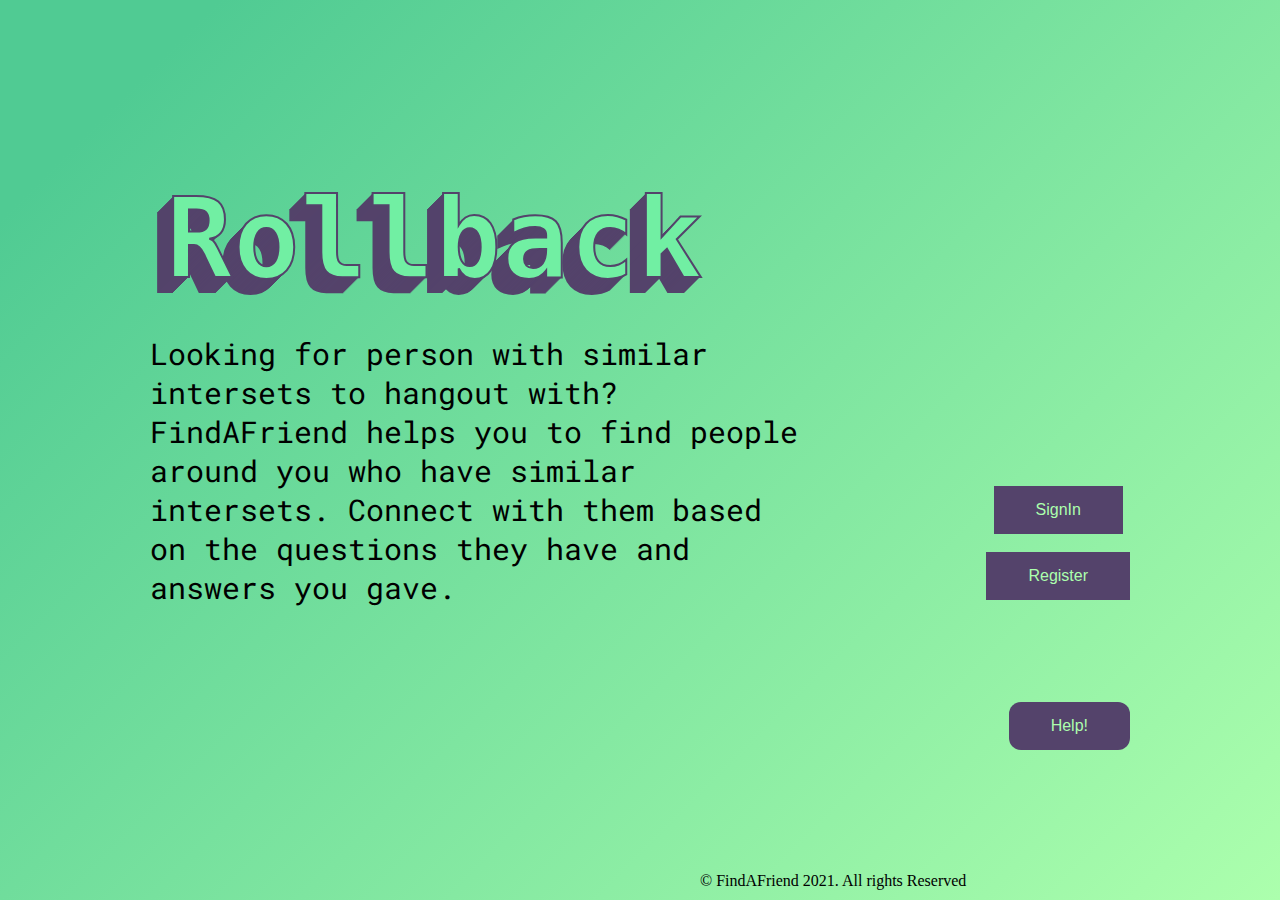
<file: index.html>
<!DOCTYPE html>
<html lang="en">
<head>
    <meta charset="UTF-8">
    <title>FindAFriend</title>
    <link rel="stylesheet" href="indexCSS.css">
    <link rel="preconnect" href="https://fonts.googleapis.com">
    <link rel="preconnect" href="https://fonts.gstatic.com" crossorigin>
    <link href="https://fonts.googleapis.com/css2?family=Raleway+Dots&family=Roboto+Mono:ital,wght@1,300&display=swap" rel="stylesheet">
</head>
<body>
    <div class="main-content">
        <h1>Rollback</h1>
        <p>Looking for person with similar intersets to hangout with? FindAFriend helps you to find people around you who have similar
            intersets. Connect with them based on the questions they have and answers you gave.
        </p>
    </div>

    <div class="login">
        <button><a href="SignIn.html">SignIn</a></button><br><br>
        <button type="button"><a href="Register.html">Register</a></button>
    </div>

    <div class="help">
        <button><a href="Help.html">Help!</a></button>
    </div>

    <footer>
        &COPY; FindAFriend 2021. All rights Reserved
    </footer>
</body>
</html>
</file>
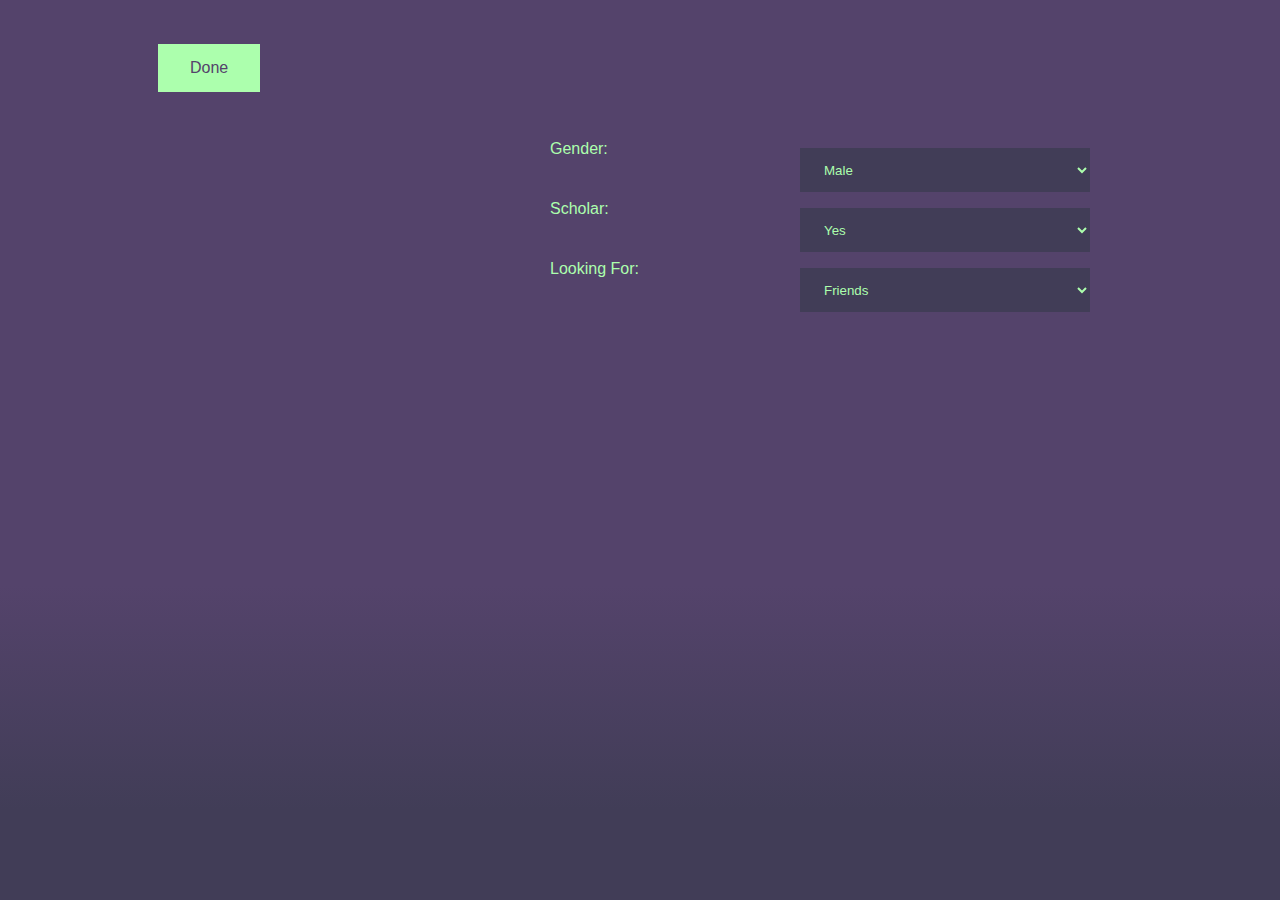
<file: filters.html>
<!DOCTYPE html>
<html lang="en">
<head>
    <meta charset="UTF-8">
    <meta http-equiv="X-UA-Compatible" content="IE=edge">
    <meta name="viewport" content="width=device-width, initial-scale=1.0">
    <link rel="stylesheet" href="formCSS.css">
    <title>Filters</title>
</head>
<body>
    <div class="filter" id=myFilter>
        <form>
            <label>Gender:</label>
            <select name="Gender" id="gender">
                <option>Male</option>
                <option>Female</option>
                <option>Transgender</option>
                <option>Non-Binary</option>
                <option>Fine with anyone</option>
            </select>
            <br><br>
            <label>Scholar:</label><select name="study" id="study">
                <option>Yes</option>
                <option>No</option>
                <option>Fine with anyone</option>
            </select>
            <label>Looking For:</label><select name="lfor" id="lfor">
                <option>Friends</option>
                <option>Employees</option>
                <option>Study mates</option>
                <option>Colaborator</option>
                <option>Fine with anyone</option>
            </select>
        </form>
        <br><br>
        <button value="home" onclick="location.href='home.html'">Done</button>
    </div>
    
</body>
</html>

<script src="filter.js"></script>
</file>
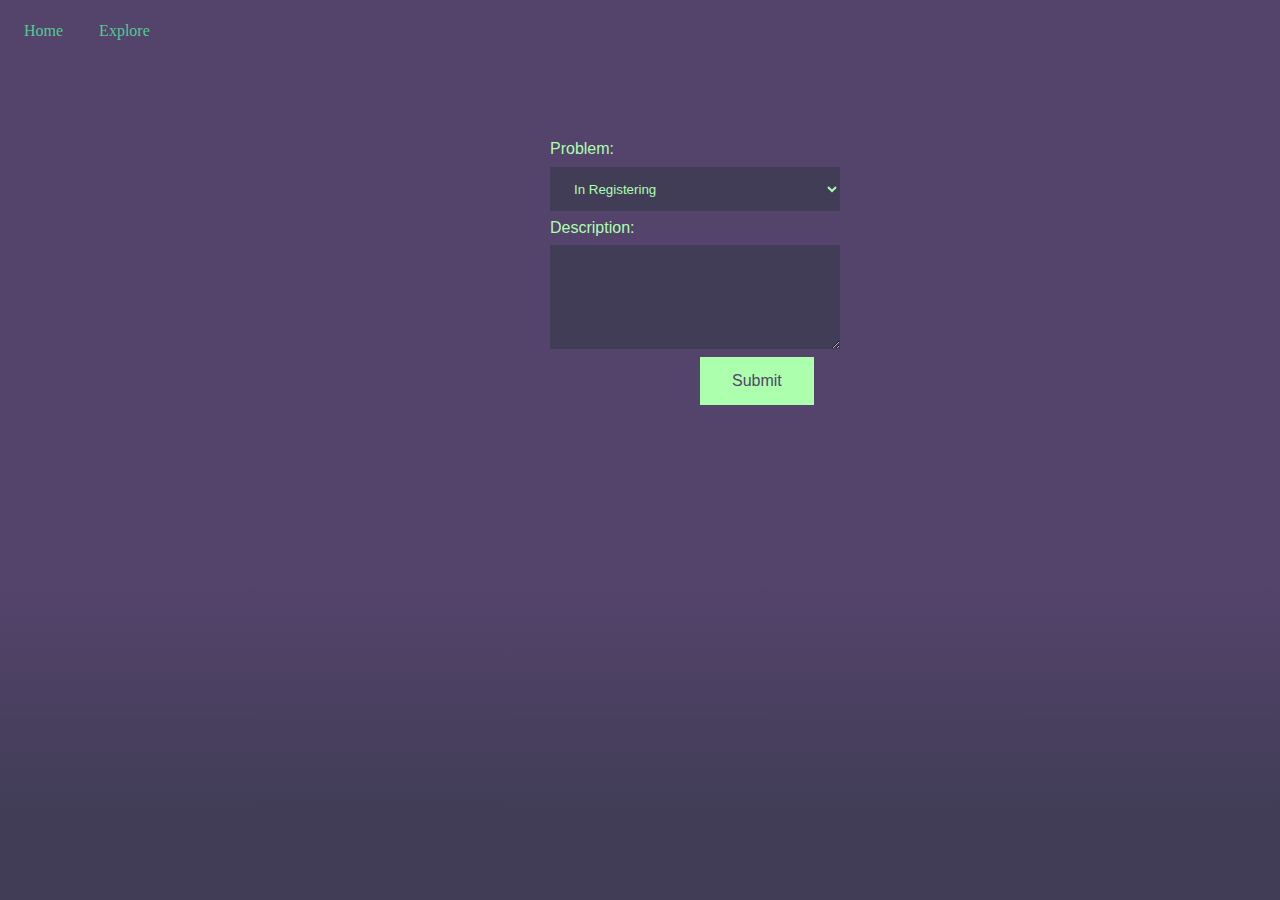
<file: Help.html>
<!DOCTYPE html>
<html lang="en">
<head>
    <meta charset="UTF-8">
    <title>Help</title>
    <link rel="stylesheet" href="formCSS.css">
    <script>
        function tell(){
            window.alert('We will get back to you soon');
        }
    </script>
</head>
<body>
    <nav>
        <a href="index.html">Home</a>
        <a href="home.html">Explore</a>
    </nav>
    <form>
        <label>Problem:</label><br><select name="Problem" id="problem">
            <option>In Registering</option>
            <option>In Finding Friends</option>
            <option>In Security</option>
            <option>Others</option>
        </select><br><br>
        <label>Description:</label><br><textarea rows="10" cols = "10" id="fname"></textarea><br><br>
        <button type="button" onclick="tell()">Submit</button>
    </form>
</body>
</html>
</file>
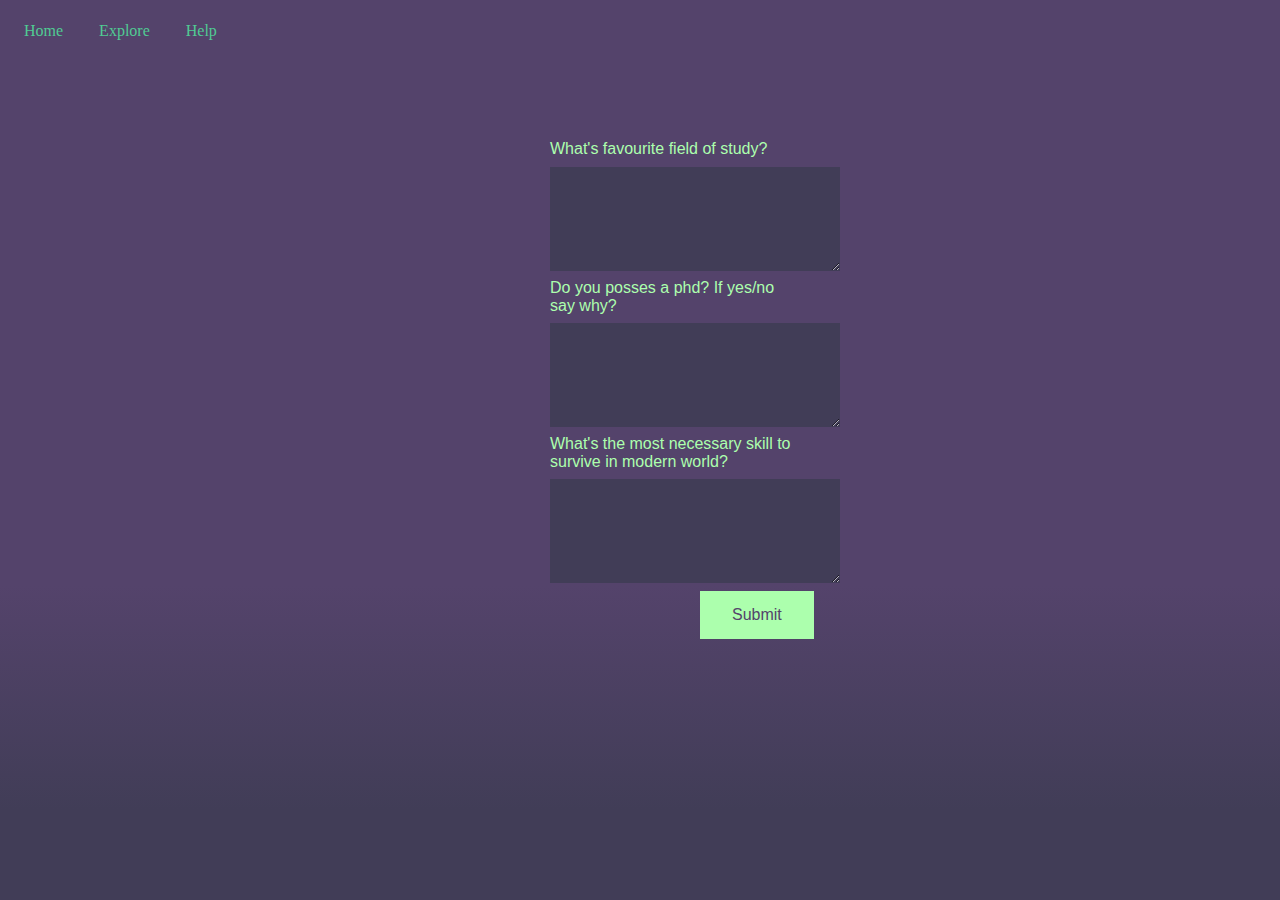
<file: questionnaire.html>
<!DOCTYPE html>
<html lang="en">
<head>
    <meta charset="UTF-8">
    <title>Questions</title>
    <link rel="stylesheet" href="formCSS.css">
    <script src="getQuestionnaireData.js"></script>
</head>
<body>
    <nav>
        <a href="index.html">Home</a>
        <a href="home.html">Explore</a>
        <a href="Help.html">Help</a>
    </nav>
    <form>
        <label>What's favourite field of study?</label><br><textarea rows="10" cols = "10" id="study"></textarea><br><br>
        <label>Do you posses a phd? If yes/no say why?</label><br><textarea rows="10" cols = "10" id="phd"></textarea><br><br>
        <label>What's the most necessary skill to survive in modern world?</label><br><textarea rows="10" cols = "10" id="skill"></textarea><br><br>
        <button type="button" onclick="getDataFromForm()">Submit</button>
    </form>
</body>
</html>
</file>
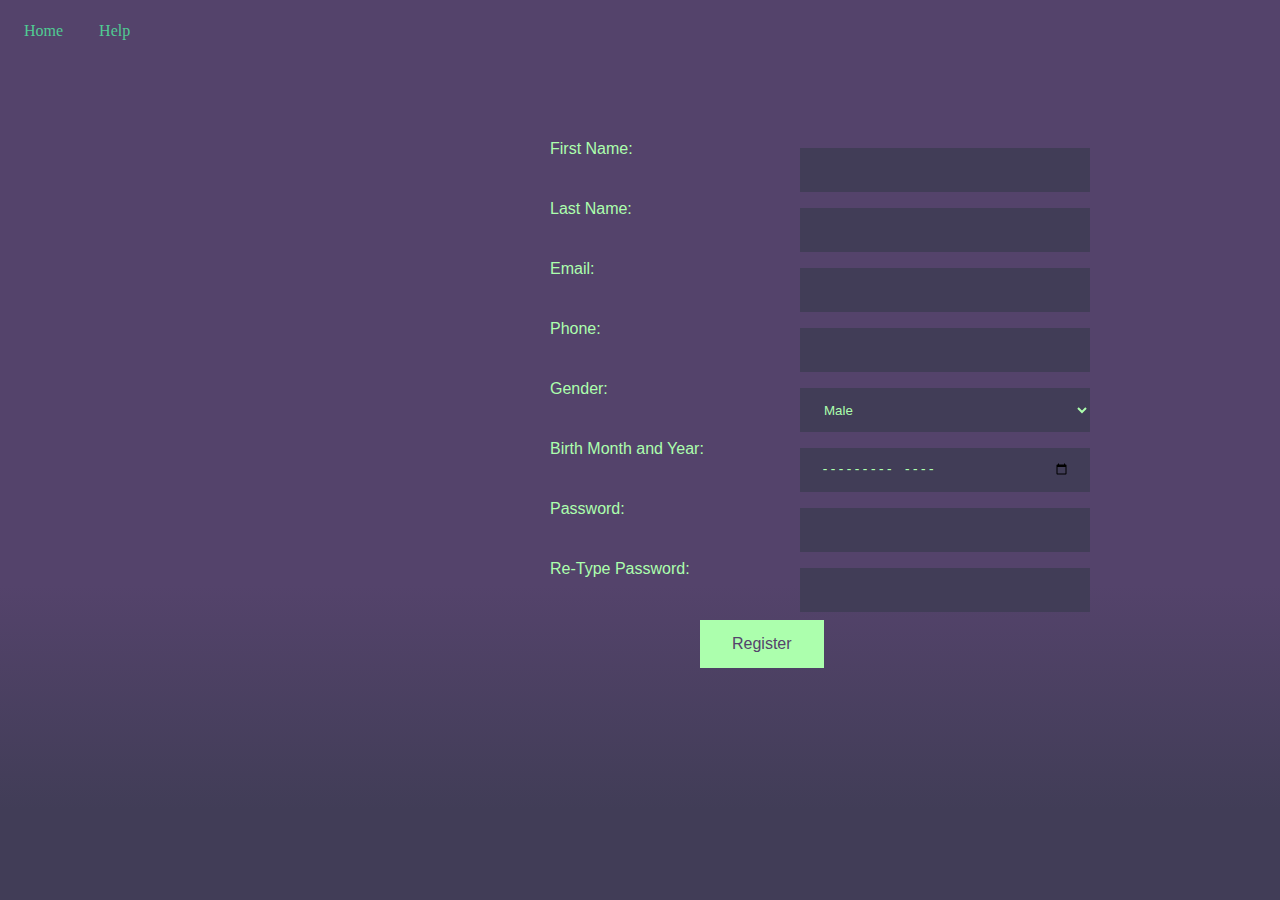
<file: Register.html>
<!DOCTYPE html>
<html lang="en">
<head>
    <meta charset="UTF-8">
    <title>Register</title>
    <link rel="stylesheet" href="formCSS.css">
    <script src="getRegisterData.js"></script>
</head>
<body>
    <nav>
        <a href="index.html">Home</a>
        <a href="Help.html">Help</a>
    </nav>
    <form>
        <label>First Name:</label><input type="text" id="fname"><br><br>
        <label>Last Name:</label><input type="text" id="lname"><br><br>
        <label>Email:</label><input type="email" id="email"><br><br>
        <label>Phone:</label><input type="text" id="phone"><br><br>
        <label>Gender:</label><select name="Gender" id="gender">
            <option>Male</option>
            <option>Female</option>
            <option>Transgender</option>
            <option>Non-Binary</option>
        </select><br><br>
        <label>Birth Month and Year:</label><input type="month" id="dob"><br><br>
        <label>Password:</label><input type="password" id="userPwd"><br><br>
        <label>Re-Type Password:</label><input type="password" id="confirmPwd"><br><br>
        <button type="button" onclick="getDataFromForm()">Register</button>
    </form>
</body>
</html>
</file>
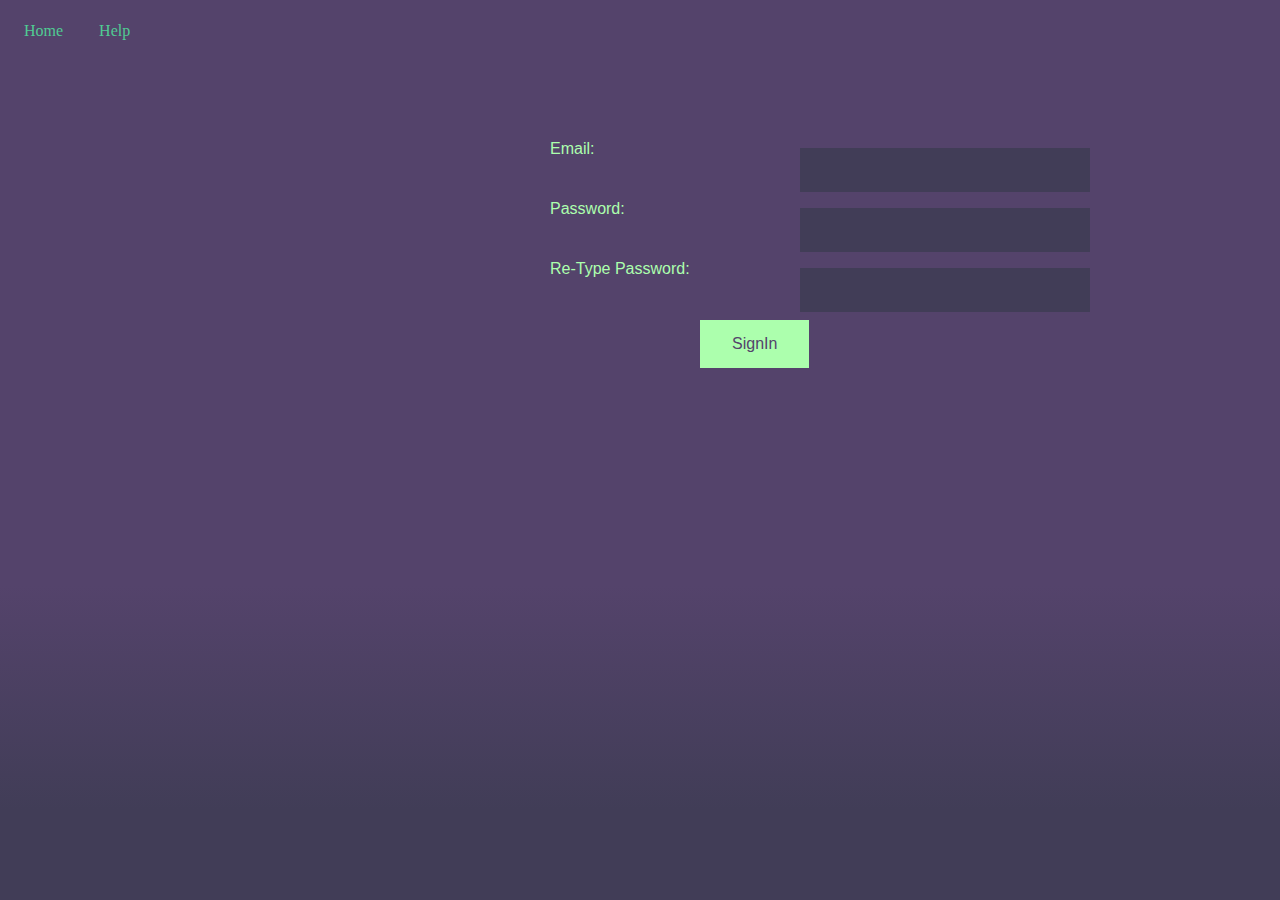
<file: SignIn.html>
<!DOCTYPE html>
<html lang="en">
<head>
    <meta charset="UTF-8">
    <title>SignIn</title>
    <link rel="stylesheet" href="formCSS.css">
    <script src="loginAuth.js"></script>
</head>
<body>
    <nav>
        <a href="index.html">Home</a>
        <a href="Help.html">Help</a>
    </nav>
    <form id="myform">
        <label>Email:</label><input type="email" id="userMail"><br><br>
        <label>Password:</label><input type="password" id="userPwd"><br><br>
        <label>Re-Type Password:</label><input type="password" id="confirmPwd"><br><br>
        <button type="button" onclick="getUserDetails()">SignIn</button>
    </form>
</body>
</html>
</file>
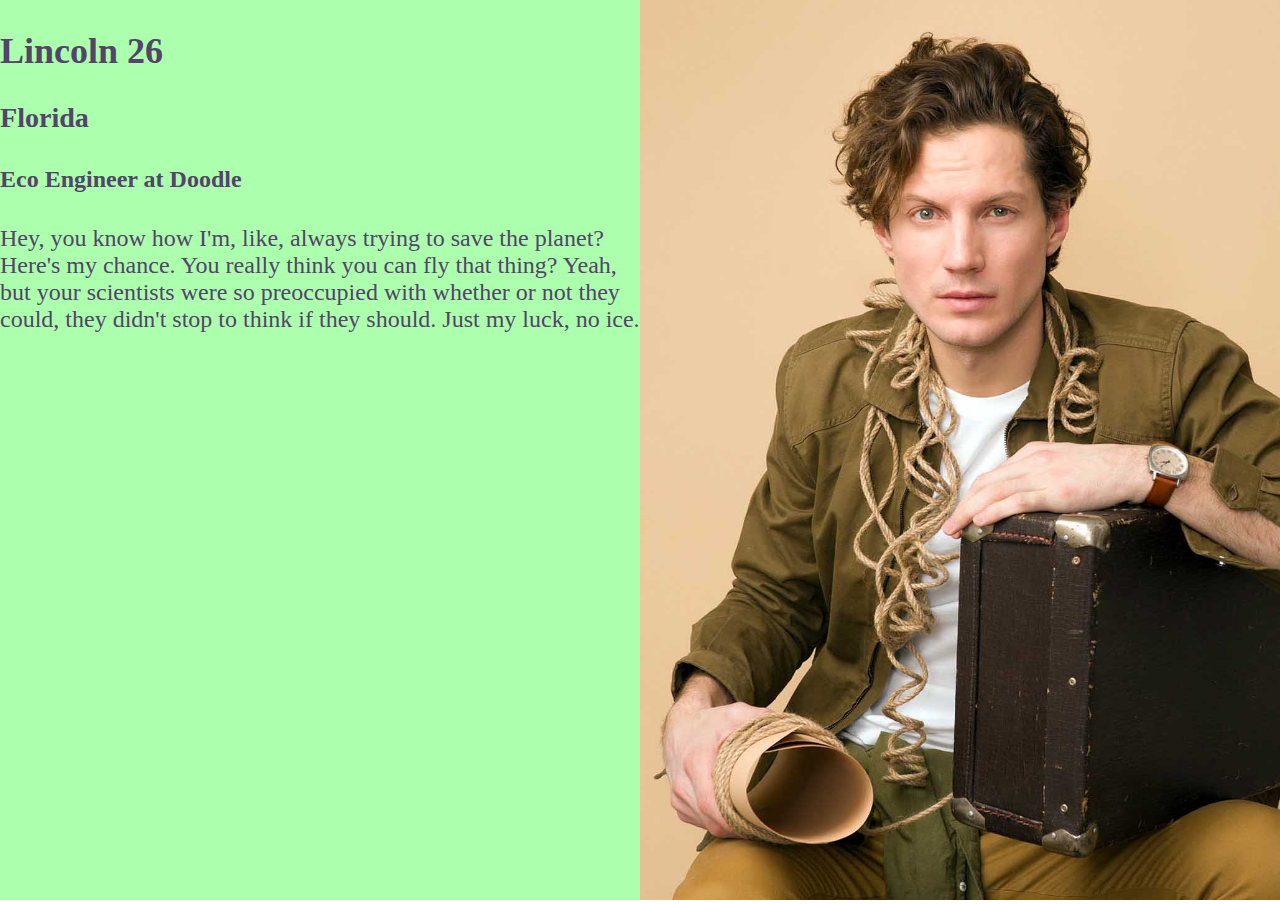
<file: user1.html>
<!DOCTYPE html>
<html lang="en">
<head>
    <meta charset="UTF-8">
    <meta http-equiv="X-UA-Compatible" content="IE=edge">
    <meta name="viewport" content="width=device-width, initial-scale=1.0">
    <link rel="stylesheet" href="profileCSS.css">
    <title>Document</title>
</head>
<body>
    <div class="bio">
        <h2>Lincoln 26</h2>
    <h3>Florida</h3>
    <h4>Eco Engineer at Doodle</h4>
    <p>Hey, you know how I'm, like, always trying to save the planet? Here's my chance. You really think you can fly that thing? Yeah, but your scientists were so preoccupied with whether or not they could, they didn't stop to think if they should. Just my luck, no ice.</p>
    </div>

    <div class="photo">
        <img src="Men (6).jpg" alt="Photo">
    </div>
</body>
</html>
</file>
<file: indexCSS.css>
html{
    height: 100%;
    width: 100%;
    border: 0;
    background-image: linear-gradient( 135deg, #50CB93 10%, #ACFFAD 100%);
}

body{
    height: 100%;
    width: 100%;
    border: 0;
    margin: 0;
}

a{
    color: #ACFFAD;
    text-decoration: none;
    padding: 10px;
}

.main-content{
    display: block;
    position: relative;
    height: 425px;
    width: 650px;
    top: 200px;
    left: 150px;
}


.main-content p{
    margin-bottom: 0;
    font-family: 'Roboto Mono', monospace;
    font-size: 30px;
}


.main-content h1{
    width: 620px;
    margin: -16px 16px 40px;
    font-size: 110px;
    font-family: 'Impact',monospace;
    line-height: 110px;
    color: #71EFA3;
    letter-spacing: 1px;
    font-weight: 900;
    -webkit-text-stroke: 2px;
    -webkit-text-stroke-color: #54436B;
    text-shadow: -1px 1px #54436B, -2px 2px #54436B, -3px 3px #54436B, -4px 4px #54436B, -5px 5px #54436B, -6px 6px #54436B, -7px 7px #54436B, -8px 8px #54436B, -9px 9px #54436B, -10px 10px #54436B, -11px 11px #54436B, -12px 12px #54436B, -13px 13px #54436B, -14px 14px #54436B, -15px 15px #54436B, -16px 16px #54436B;
}

.login{
    display: inline-block;
    position: absolute;
    bottom: 300px;
    right: 150px;
    text-align: center;
}

.help{
    display: inline-block;
    position: absolute;
    bottom: 150px;
    right: 150px;
    text-align: center;
}

.login button{
    background-color: #54436B;
    color: #ACFFAD;
    border: none;
    padding: 15px 32px;
    text-align: center;
    text-decoration: none;
    display: inline-block;
    font-size: 16px;
}

.help button{
    background-color: #54436B;
    color: #ACFFAD;
    border: none;
    padding: 15px 32px;
    text-align: center;
    text-decoration: none;
    display: inline-block;
    font-size: 16px;
    border-radius: 12px;
}

.login button:hover,.help button:hover{
    border: none;
    background-color: #413d57;
    padding: 15px 32px;
}

footer{
    display: inline-block;
    position: absolute;
    bottom: 10px;
    left: 700px;
    text-align: center;
}
</file>
<file: formCSS.css>
html{
    height: 100%;
    width: 100%;
    border: 0;
    background-image: linear-gradient( 180deg, #54436B 65%, #413d57 90%)
}

form{
    position: absolute;
    display: inline-block;
    left: 550px;
    top: 140px;
    color: #ACFFAD;
    font-family: "Impact",monospace;
}

input, select{
    background-color: #413d57;
    color: #ACFFAD;
    padding: 12px 20px;
    border: none;
    margin: 8px 0;
    box-sizing: content-box;
    width: 250px;
    height: 20px;
    display: inline;
    float: left;
}

textarea{
    background-color: #413d57;
    color: #ACFFAD;
    padding: 12px 20px;
    border: none;
    margin: 8px 0;
    box-sizing: content-box;
    width: 250px;
    height: 80px;
    display: inline;
    float: left;
}

label{
    display: inline;
    font-family: 'Segoe UI', Tahoma, Geneva, Verdana, sans-serif;
    float: left;
    clear: left;
    width: 250px;
    text-align: left;
}

button{
    display: inline;
    text-align: center;
    position: relative;
    border: none;
    left: 150px;
    color: #54436B;
    background-color: #ACFFAD;
    padding: 15px 32px;
    text-decoration: none;
    display: inline-block;
    font-size: 16px;
}

button:hover{
    display: inline;
    text-align: center;
    position: relative;
    border: none;
    left: 150px;
    color: #54436B;
    background-color: #50CB93;
    padding: 15px 32px;
    text-decoration: none;
    display: inline-block;
    font-size: 16px;
}

nav {
    position: relative;
    top: 0;
    width: 100%;
    float: left;
  }
  
nav a {
    display: inline-block;
    color: #50CB93;
    text-align: center;
    padding: 14px 16px;
    text-decoration: none;
}
  
nav a:hover:not(.active) {
    color: #ACFFAD;
    background-color: #413d57;
}

.active {
    color: #54436B;
    background-color: #50CB93;
}
</file>
<file: profileCSS.css>
.bio{
    background-color:#ACFFAD;
    color: #54436B;
    font-size: 24px;
    height:100%;
    width: 50%;
    position:absolute;
    top: 0px;
    left: 0;
}


input,.button{
    background-color: #54436B;
    border: none;
    color: #ACFFAD;
    padding: 15px 32px;
    text-align: center;
    text-decoration: none;
    display: inline-block;
    font-size: 16px;
}

input,.button:hover{
    border: none;
    background-color: #413d57;
    padding: 15px 32px;
}


.photo{
    background-color:#ACFFAD;
    height:100%;
    width: 50%;
    position:absolute;
    top: 0;
    right: 0;
}

.photo img{
    height:100%;
    width: 100%;
}

nav {
    position: relative;
    top: 0;
    background-color:#ACFFAD;
    float: left;
  }
  
nav a {
    display: inline-block;
    color: #413d57;
    text-align: center;
    padding: 14px 16px;
    text-decoration: none;
}
  
nav a:hover:not(.active) {
    color: #ACFFAD;
    background-color: #413d57;
}

.active {
    color: #54436B;
    background-color: #50CB93;
}
</file>
